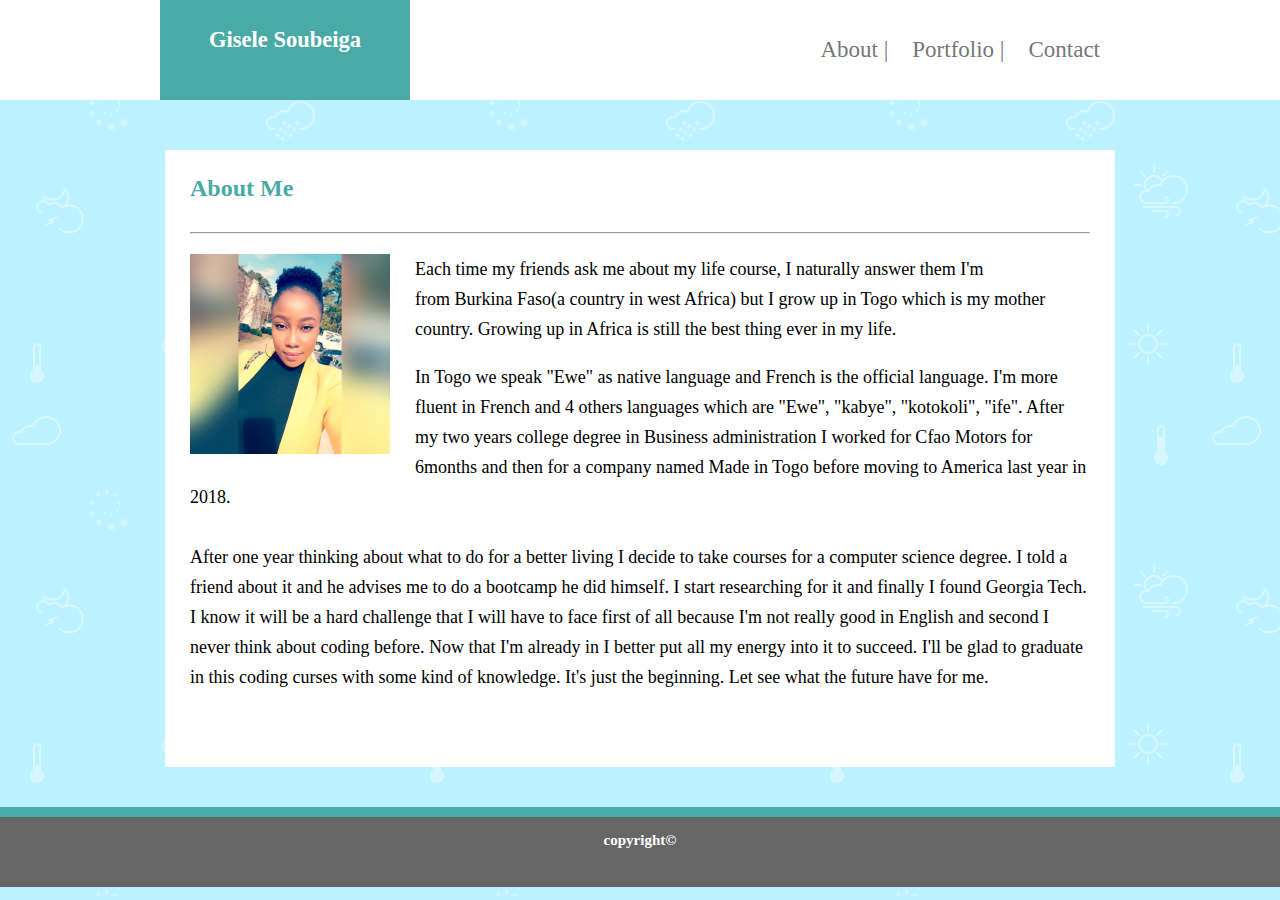
<file: index.html>
<!DOCTYPE html>
<html lang="en">
<head>
    <meta charset="UTF-8">
    <meta name="viewport" content="width=device-width, initial-scale=1.0">
    <meta http-equiv="X-UA-Compatible" content="ie=edge">
    <link rel="stylesheet" href="assets/css/style.css">
    <title>My portfolio</title>
</head>
<body>
 
        <div class="page-body">

                <div class="my-menu">
        
                   <div class="menu-contener">
                      
                        <div class="menu-my-name">
                              <h2>Gisele Soubeiga</h2>
                        </div>
                        <div class="menu-links">
                                <a href="index.html">About |</a>
                                <a href="portfolio.html">Portfolio |</a>
                                <a href="contact.html">Contact</a>
                                
                        </div>
                   </div>
        
                </div>
        
                <div class="post-content">
                       <div class="post-title">
                           <h2>About Me </h2>
                       </div>
                       <hr>
                       <div class="post-body">
                            <img src="assets/images/My-picture.jpg" width="200" height="200">
                            <div class="post text">
                       
                                  <p> Each time my friends ask me about my life course, I naturally answer them I'm from Burkina Faso(a country in west Africa)
                                   but I grow up in Togo which is my mother country.
                                   Growing up in Africa is still the best thing ever in my life.
                                  </p> <br>
                                  <p> In Togo we speak "Ewe" as native language and French is the official language.
                                   I'm more fluent in French and 4 others languages which are "Ewe", "kabye", "kotokoli", "ife".
                                   After my two years college degree in Business administration I worked for Cfao Motors for 6months and then for a company named Made in Togo before moving to America last year in 2018.</p>
                                   <p> <br>
                                   After one year thinking about what to do for a better living I decide to take courses for a computer science degree.
                                   I told a friend about it and he advises me to do a bootcamp he did himself. I start researching for it and finally I found Georgia Tech.
                                   I know it will be a hard challenge that I will have to face first of all because I'm not really good in English and second I never think about coding before.
                                   Now that I'm already in I better put all my energy into it to succeed. I'll be glad to graduate in this coding curses with some kind of knowledge. It's just the beginning. Let see what the future have for me.</p>
                            </div>
                       </div>
        
                </div>
        
                <div class="my-footer">
                    <h2>copyright©</h2>
                </div>
            </div>
</body>
    
</html>
</file>
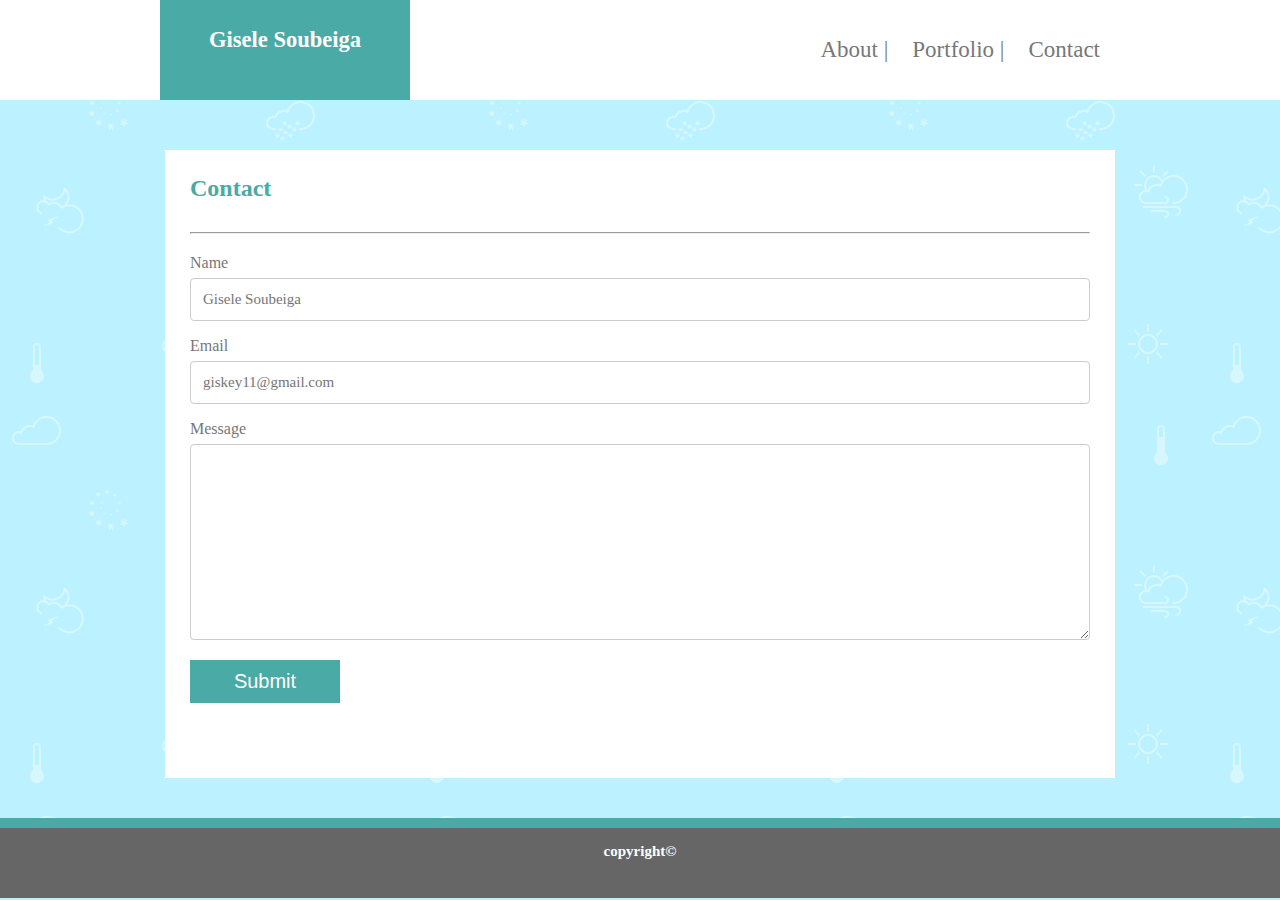
<file: contact.html>
<!DOCTYPE html>
<html lang="en">
<head>
    <meta charset="UTF-8">
    <meta name="viewport" content="width=device-width, initial-scale=1.0">
    <meta http-equiv="X-UA-Compatible" content="ie=edge">
    <link rel="stylesheet" href="assets/css/style.css">
    <title>My portfolio</title>
</head>
<body>
                <div class="page-body">
                        <div class="my-menu">
                        
                                   <div class="menu-contener">
                                      
                                        <div class="menu-my-name">
                                              <h2>Gisele Soubeiga</h2>
                                        </div>
                                        <div class="menu-links">
                                                <a href="index.html">About |</a>
                                                <a href="portfolio.html">Portfolio |</a>
                                                <a href="contact.html">Contact</a>
                                        </div>
                                   </div>
                        
                                </div>
                        
                                <div class="post-content">
                                       <div class="post-title">
                                           <h2>Contact</h2>
                                       </div>
                                       <hr>
                                       <div class="post-body">
                                            <div class="formGroupe">
                                                    <label for="">Name</label>
                                                    <input type="text" name="" id="" placeholder="Gisele Soubeiga" class="formControll">
                                                    <div class="formGroupe">
                                            </div>
                                            <div class="formGroupe">
                                                    <label for="">Email</label>
                                                    <input type="text" name="" id="" placeholder="giskey11@gmail.com" class="formControll">
                                                    <div class="formGroupe">
                                            </div>
                                            <div class="formGroupe">
                                                    <label for="">Message</label>
                                                    <textarea rows="10" name="" id="" placeholder="Message" class="formControll">
                                
                                                     </textarea>
                                                 </div>
                                
                                                 <div class="formGroupe">
                                                    <button type="submit" class="btn">Submit</button>
                                                 </div>
                            </div>
                       </div>
        
                </div>
            </div>

             <div class="my-footer">
                    <h2>copyright©</h2>
                </div>
</body>
    
</html>
</file>
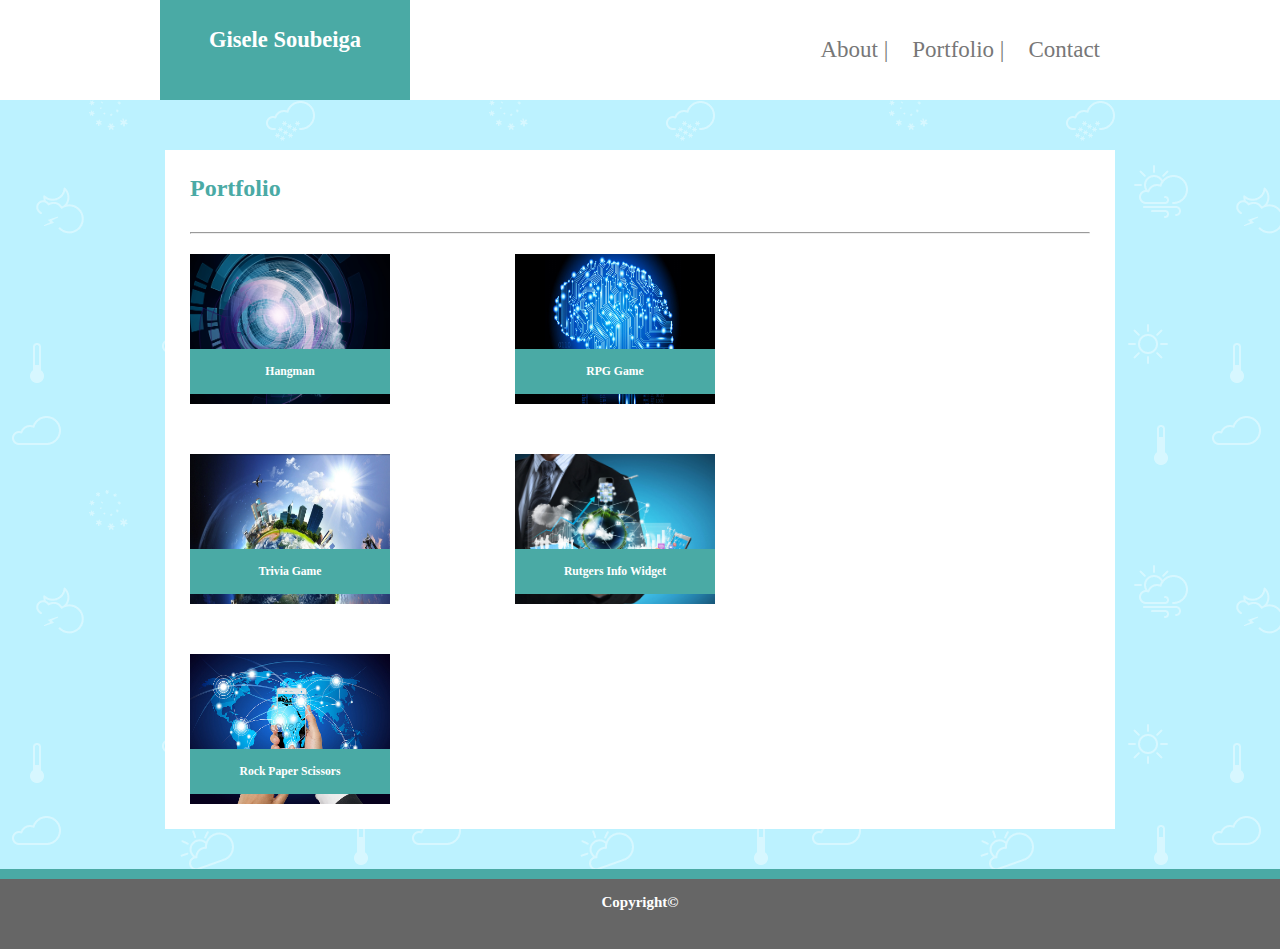
<file: portfolio.html>
<!DOCTYPE html>
<html lang="en">

<head>
    <meta charset="UTF-8">
    <meta name="viewport" content="width=device-width, initial-scale=1.0">
    <meta http-equiv="X-UA-Compatible" content="ie=edge">
    <link rel="stylesheet" href="assets/css/style.css">
    <title>Document</title>
</head>

<body>

    <div class="page-body">

        <div class="my-menu">

            <div class="menu-contener">

                <div class="menu-my-name">
                    <h2>Gisele Soubeiga</h2>
                </div>
                <div class="menu-links">
                    <a href="index.html">About |</a>
                    <a href="portfolio.html">Portfolio |</a>
                    <a href="contact.html">Contact</a>
                </div>
            </div>

        </div>

        <div class="post-content">
            <div class="post-title">
                <h2>Portfolio</h2>
            </div>
            <hr>
          
            <div class="post-body portofolio-body">

                <div class="bloc-img">
                    <img src="assets/images/Etude-le-marché-et-le-futur-des-Interfaces-Homme-Machine-BMI.jpg" alt="">
                    <div class="bloc-img-title">
                        <h3>Hangman</h3>
                    </div>
                </div>

                <div class="bloc-img">
                    <img src="assets/images/ia.jpg" alt="">
                     <div class="bloc-img-title">
                         <h3>RPG Game</h3>
                     </div>
                </div>


                <div class="bloc-img">
                    <img src="assets/images/9d2f35d6-a75a-44e7-8259-6ff1abb00ce4-1.jpg" alt="">
                     <div class="bloc-img-title">
                         <h3>Trivia Game</h3>
                     </div>
                </div>


                <div class="bloc-img">
                    <img src="assets/images/technology1.jpg" alt="">
                     <div class="bloc-img-title">
                         <h3>Rutgers Info Widget</h3>
                     </div>
                </div>


                <div class="bloc-img">
                    <img src="assets/images/5989.jpg_wh860.jpg" alt="">
                     <div class="bloc-img-title">
                         <h3>Rock Paper Scissors </h3>
                     </div>
                </div>
            </div>

        </div>

        <div class="my-footer"> 
            <h2>
                Copyright© 
            </h2>
        </div>
    </div>

</body>

</html>
</file>
<file: assets/css/style.css>
*{
    margin: 0;
    padding: 0;
}
body,html{
    font-family: Georgia, 'Times New Roman', Times, serif;
  
   background-image: url(../images/weather.png);
   height: 100%;
}
.page-body{
   
}
.my-menu{
   height: 100px;
   background: #FFFFFF;
   margin-bottom: 50px;
}
.my-footer{
   height: 40px;
   background: #666666;
   text-align: center;
   margin-top: 40px;
   border-top: 10px solid #4aaaa5;
   font-size: 10px;
   color: #FFFFFF;
   padding: 15px; 
}
.post-content{
   width: 900px;
   background: #FFF;
   margin: 0 auto;
   padding: 25px;
}
.post-body img{
   width: 200px;
   float: left;
   margin-right: 25px;
     
}
.post-body{
   margin-top: 20px;
   margin-bottom: 50px;
}
.post-body p{
   line-height: 30px;
   font-size: 18px;
   font-family: Georgia, 'Times New Roman', Times, serif;
}
.menu-contener{
    width: 960px;
   margin: 0 auto;
}
.menu-my-name{
   background: #4aaaa5;
   width: 250px;
   color: #fff;
   height: 100px;
   line-height: 80px;
   font-size: 15px;
   text-align: center;
   float: left;
}
.menu-links{
   
   float: right;
   height: 100px;
   line-height: 100px;
}

.menu-links a{
color: #777777;
font-size: 23px;
margin-right: 20px;
text-decoration: none;
}

.post-title{
   color: #4aaaa5;
   margin-bottom: 30px;

}


/* //Contact  */
.formControll{
    width: 100%;
    padding: 12px;
    border: 1px solid #ccc;
    border-radius: 4px;
    box-sizing: border-box;
    margin-top: 6px;
    margin-bottom: 16px;
    resize: vertical;
    color: #666666;
    font-size: 15px;
    font-family: Georgia, 'Times New Roman', Times, serif;
    
}
.formGroupe{
   color: #777777 
}

 
.btn{
    background:#4aaaa5 ;
    padding: 10px;
    width: 150px;
    font-size: 20px;
    color: #FFFFFF;
    border: none;
}


/* portfolio  */
.portofolio-body {
    height: 500px !important;
}

 
.bloc-img{
    border: none;
    height: 150px;
    width: 300px;
    display: block;
    float: left;
    margin-right: 25px;
    position: relative;
    margin-bottom: 50px;
}

.bloc-img img{
   width: 200px;
   height: 150px;

}

.bloc-img-title{
    font-family: Georgia, 'Times New Roman', Times, serif;
    font-size: 10px;
    background:#4aaaa5;
    color: #fff;
    position: absolute;
    height: 45px;
    text-align: center;
    margin-top: 50px;
    bottom: 10px;
    width: 200px;
    line-height: 45px;
}
</file>
